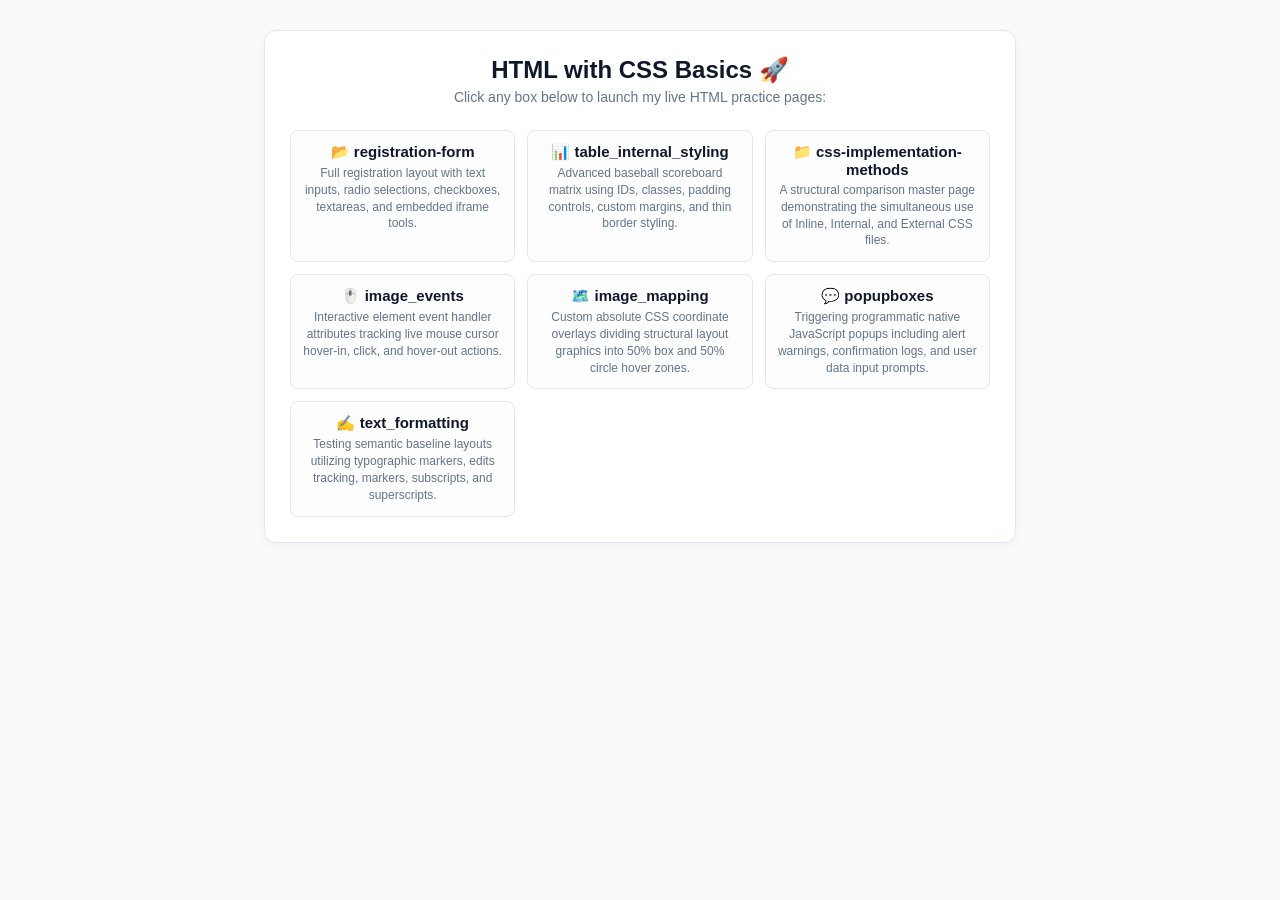
<file: index.html>
<!DOCTYPE html>
<html lang="en">
<head>
    <meta charset="UTF-8">
    <meta name="viewport" content="width=device-width, initial-scale=1.0">
    <title>HTML with CSS Basics</title>
    <style>
        body { font-family: 'Segoe UI', Arial, sans-serif; background-color: #f8fafc; margin: 0; padding: 30px 15px; color: #1e293b; }
        .container { max-width: 700px; margin: 0 auto; background: white; padding: 25px; border-radius: 12px; box-shadow: 0 4px 10px rgba(0,0,0,0.04); border: 1px solid #e2e8f0; }
        h1 { text-align: center; color: #0f172a; margin-top: 0; margin-bottom: 5px; font-size: 24px; }
        p.subtitle { text-align: center; color: #64748b; margin-bottom: 25px; font-size: 14px; margin-top: 0; }
        
        /* Small Simple Grid Layout */
        .grid { display: grid; grid-template-columns: repeat(auto-fit, minmax(200px, 1fr)); gap: 12px; }
        
        /* Small Compact Dashboard Items */
        .card { background: #fdfdfd; padding: 12px; border-radius: 8px; border: 1px solid #e2e8f0; text-align: center; transition: all 0.2s ease; text-decoration: none; display: block; }
        .card:hover { background: #f1f5f9; border-color: #cbd5e1; transform: translateY(-2px); }
        .card h3 { margin: 0 0 4px 0; color: #0f172a; font-size: 15px; }
        .card p { color: #64748b; font-size: 12px; margin: 0; line-height: 1.4; }
    </style>
</head>
<body>

<div class="container">
    <!-- Updated Title to match your exact parent folder workspace name -->
    <h1>HTML with CSS Basics 🚀</h1>
    <p class="subtitle">Click any box below to launch my live HTML practice pages:</p>
    
    <div class="grid">
        <!-- 1: registration-form -->
        <a href="registration-form/index.html" class="card">
            <h3>📂 registration-form</h3>
            <p>Full registration layout with text inputs, radio selections, checkboxes, textareas, and embedded iframe tools.</p>
        </a>

        <!-- 2: table_internal_styling -->
        <a href="table_internal_styling.html" class="card">
            <h3>📊 table_internal_styling</h3>
            <p>Advanced baseball scoreboard matrix using IDs, classes, padding controls, custom margins, and thin border styling.</p>
        </a>

        <!-- 3: css-implementation-methods -->
        <a href="css-implementation-methods/index.html" class="card">
            <h3>📁 css-implementation-methods</h3>
            <p>A structural comparison master page demonstrating the simultaneous use of Inline, Internal, and External CSS files.</p>
        </a>

        <!-- 4: image_events -->
        <a href="image_events.html" class="card">
            <h3>🖱️ image_events</h3>
            <p>Interactive element event handler attributes tracking live mouse cursor hover-in, click, and hover-out actions.</p>
        </a>

        <!-- 5: image_mapping -->
        <a href="image_mapping.html" class="card">
            <h3>🗺️ image_mapping</h3>
            <p>Custom absolute CSS coordinate overlays dividing structural layout graphics into 50% box and 50% circle hover zones.</p>
        </a>

        <!-- 6: popupboxes -->
        <a href="popupboxes.html" class="card">
            <h3>💬 popupboxes</h3>
            <p>Triggering programmatic native JavaScript popups including alert warnings, confirmation logs, and user data input prompts.</p>
        </a>

        <!-- 7: text_formatting -->
        <a href="text_formatting.html" class="card">
            <h3>✍️ text_formatting</h3>
            <p>Testing semantic baseline layouts utilizing typographic markers, edits tracking, markers, subscripts, and superscripts.</p>
        </a>
    </div>
</div>

</body>
</html>
</file>
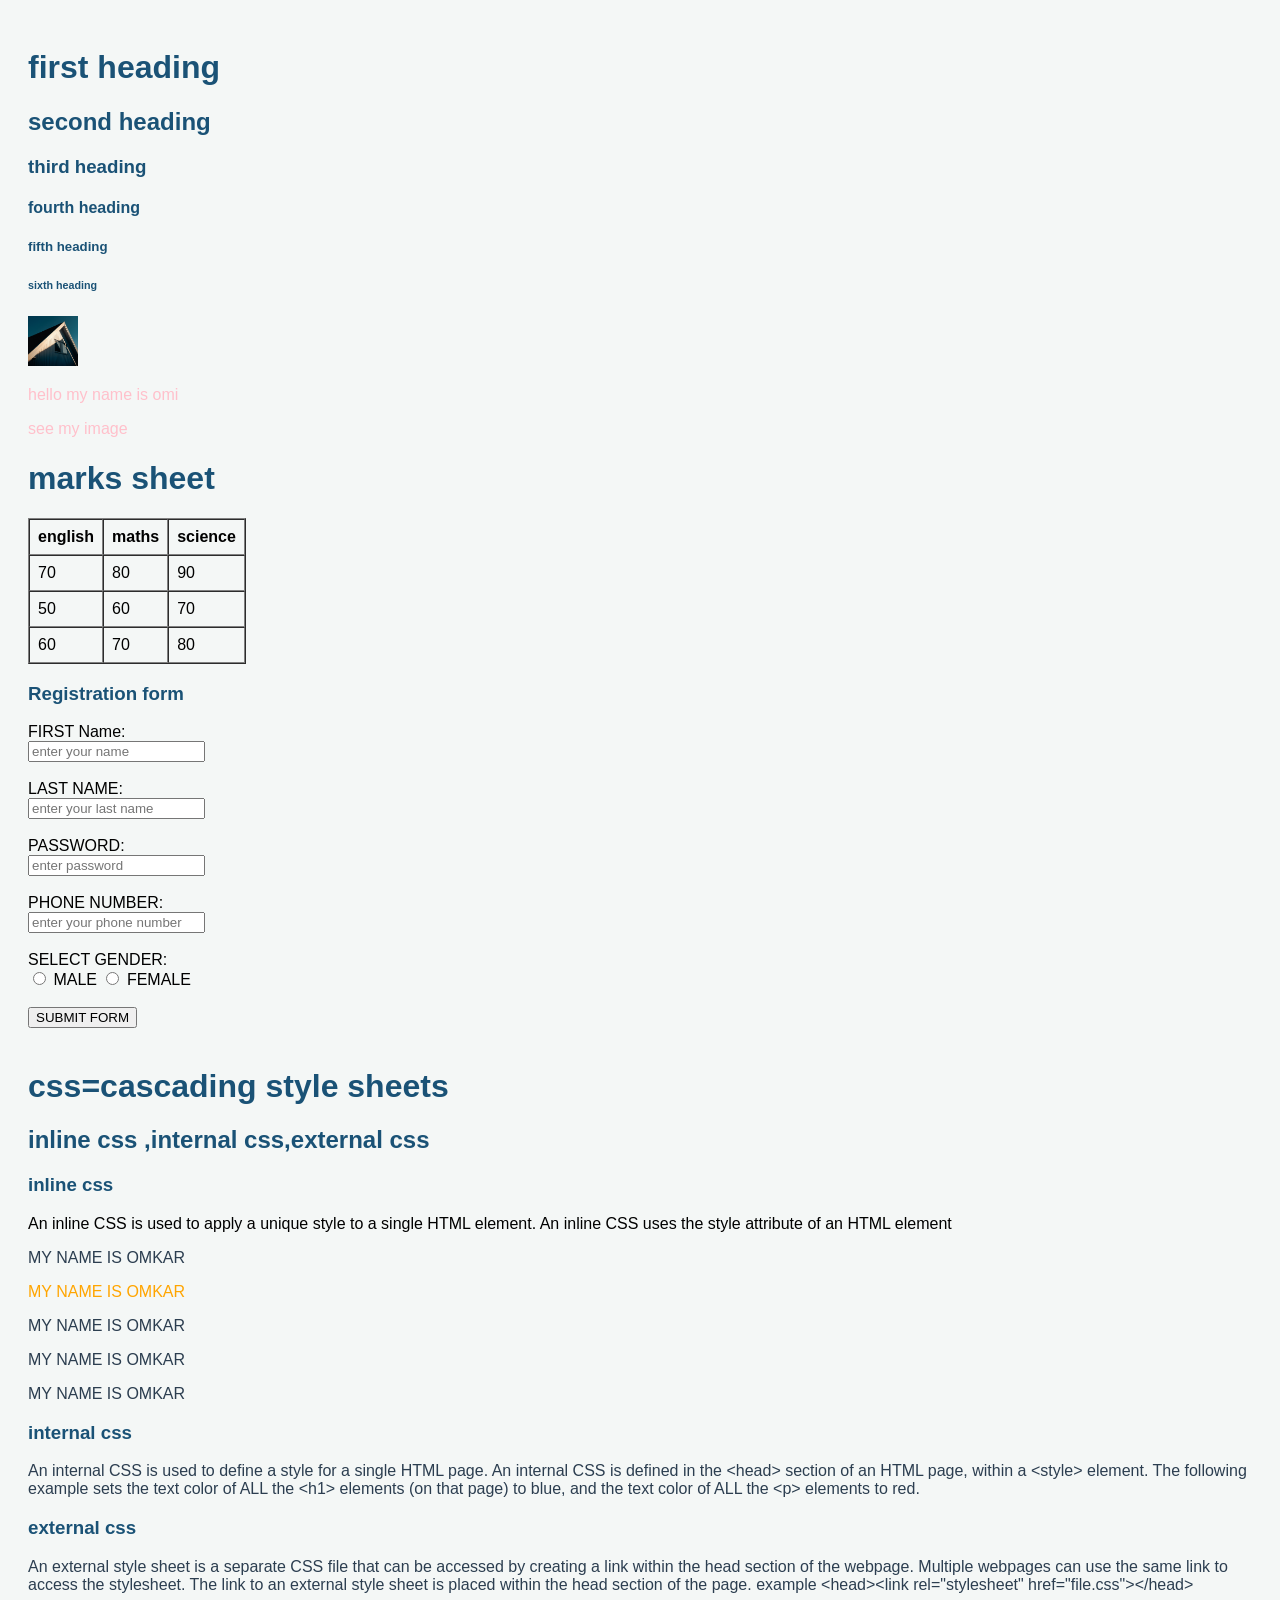
<file: css-implementation-methods/index.html>
<!doctype html>
<html>
<head> 
    <title> css_implementation_methods </title>
    <!-- Connecting your external CSS file -->
    <link rel="stylesheet" href="s1.css">
    
    <!-- Internal CSS demonstration -->
    <style>
        .pink-text { color: pink; }
    </style>
</head>
<body>

    <h1> first heading</h1> 
    <h2> second heading</h2>
    <h3> third heading</h3>
    <h4> fourth heading </h4>
    <h5> fifth heading </h5>
    <h6> sixth heading </h6>

    <!-- Your working image -->
    <img src="2.jpg" height="50" width="50">

    <p class="pink-text"> hello my name is omi</p>
    <p class="pink-text"> see my image</p>

    <h1> marks sheet </h1>
    <table border="1" cellpadding="8" cellspacing="0">
        <tr>
            <th> english </th>
            <th> maths </th>
            <th> science </th>
        </tr>
        <tr>
            <td> 70 </td>
            <td> 80 </td>
            <td> 90 </td>
        </tr>
        <tr>
            <td> 50 </td>
            <td> 60 </td>
            <td> 70 </td>
        </tr>
        <tr>
            <td> 60 </td>
            <td> 70 </td>
            <td> 80 </td>
        </tr>
    </table>

    <h3>Registration form</h3>

    <form>
        FIRST Name:<br>
        <input type="text" Placeholder="enter your name"><br><br>
        
        LAST NAME:<br>
        <input type="text" placeholder="enter your last name"><br><br>
        
        PASSWORD:<br>
        <input type="password" placeholder="enter password"><br><br>
        
        PHONE NUMBER:<br>
        <input type="text" placeholder="enter your phone number"><br><br>

        SELECT GENDER:<br>
        <input type="radio" NAME="GENDER"> MALE
        <input type="radio" NAME="GENDER"> FEMALE<br><br>

        <button type="SUBMIT" value="SUBMIT">SUBMIT FORM</button>
    </form>
    <br>
    
    <h1>css=cascading style sheets</h1>
    <h2>inline css ,internal css,external css</h2>
    
    <h3>inline css</h3>
    <!-- Changed style to black so it's readable on your light grey background -->
    <p style="color:black;">An inline CSS is used to apply a unique style to a single HTML element. An inline CSS uses the style attribute of an HTML element</p>

    <p>MY NAME IS OMKAR</p>
    <p style="color:orange;">MY NAME IS OMKAR</p>
    <p>MY NAME IS OMKAR</p>
    <p>MY NAME IS OMKAR</p>
    <p>MY NAME IS OMKAR</p>

    <h3> internal css </h3>
    <p> An internal CSS is used to define a style for a single HTML page. An internal CSS is defined in the &lt;head&gt; section of an HTML page, within a &lt;style&gt; element. The following example sets the text color of ALL the &lt;h1&gt; elements (on that page) to blue, and the text color of ALL the &lt;p&gt; elements to red.</p>

    <h3> external css</h3>
    <p> An external style sheet is a separate CSS file that can be accessed by creating a link within the head section of the webpage. Multiple webpages can use the same link to access the stylesheet. The link to an external style sheet is placed within the head section of the page. example &lt;head&gt;&lt;link rel="stylesheet" href="file.css"&gt;&lt;/head&gt;</p>

</body>
</html>
</file>
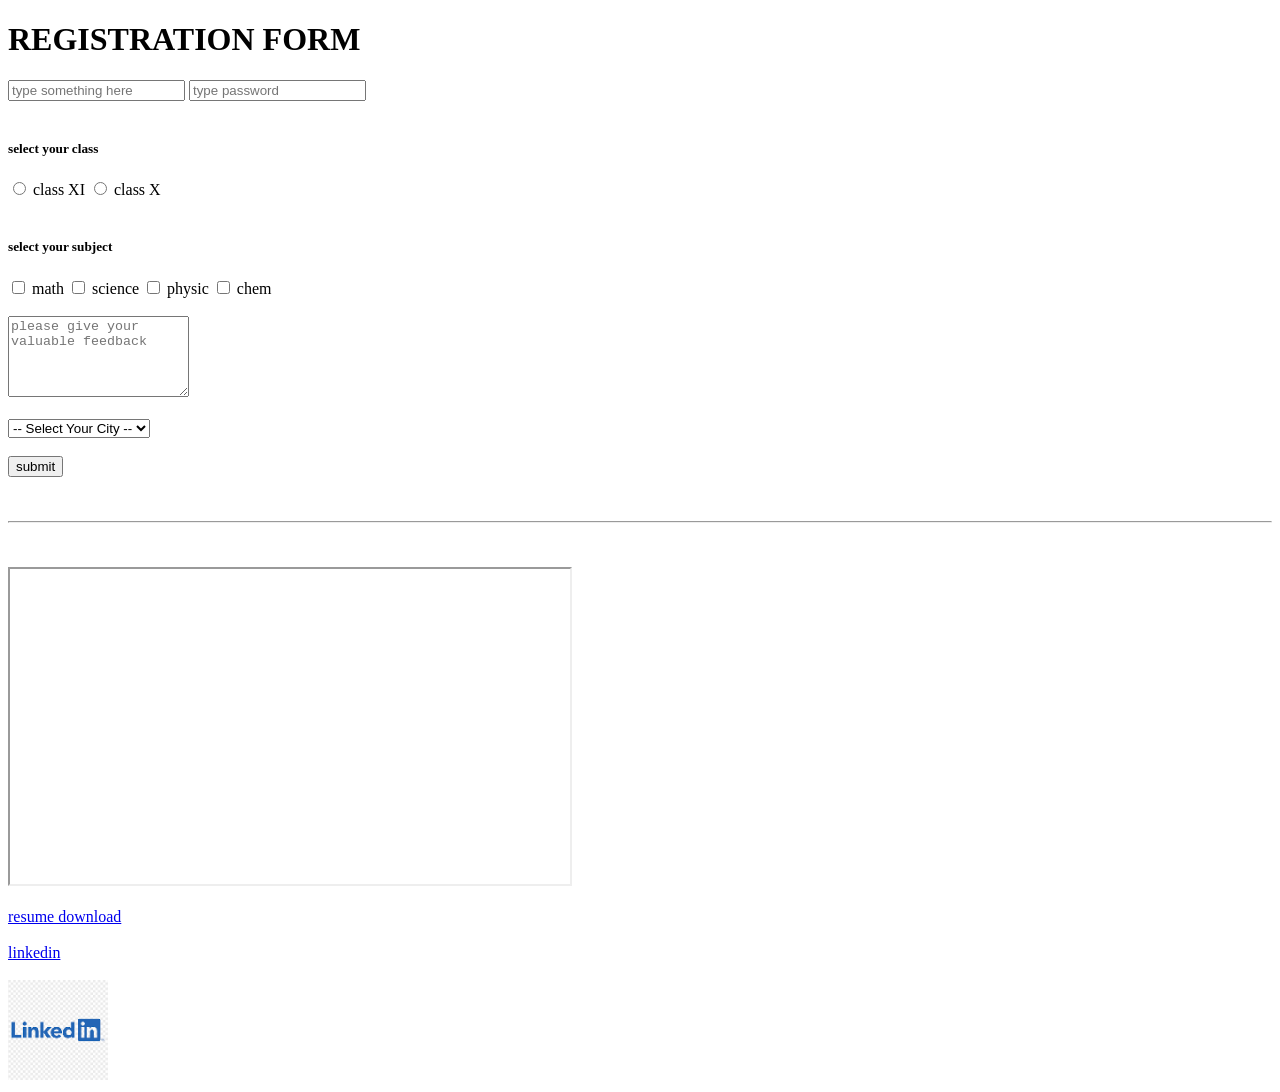
<file: registration-form/index.html>
<!DOCTYPE html>
<html lang="en">
<head>
    <meta charset="UTF-8">
    <meta name="viewport" content="width=device-width, initial-scale=1.0">
    <title>Document</title>
</head>
<body>
    <h1>REGISTRATION FORM</h1>
            
    <form action="/action.php">
        <input type="text" placeholder="type something here">
        <input type="password" placeholder="type password">
        <br><br>

        <!-- for single choice -->
        <h5>select your class</h5>
        <label for="101">
            <input type="radio" value="class XI" name="class" id="101"> class XI
        </label>
        <label for="102">
            <input type="radio" value="class X" name="class" id="102"> class X
        </label>

        <br><br>

        <!-- for multiple choices -->
        <h5>select your subject</h5>
        <label for="105">
            <input type="checkbox" value="math" name="subject" id="105"> math
        </label>
        <label for="106">
            <input type="checkbox" value="science" name="subject" id="106"> science
        </label>
        <label for="107">
            <input type="checkbox" value="physic" name="subject" id="107"> physic
        </label>
        <label for="108">
            <input type="checkbox" value="chem" name="subject" id="108"> chem
        </label>

        <br><br>

        <textarea name="feedback" placeholder="please give your valuable feedback" rows="5"></textarea>

        <br><br>

        <select name="city">
            <option value="" disabled selected>-- Select Your City --</option>
            <option value="mumbai">mumbai</option>
            <option value="delhi">delhi</option>
            <option value="gujrat">gujrat</option>
            <option value="bangalore">bangalore</option>                        
        </select>

        <br><br>
        <input type="submit" value="submit">    
    </form>
    
    <br><br>
    <hr>
    <br><br>
    
    <iframe src="https://www.wikipedia.org" width="560" height="315"></iframe>

    <br><br>
    <a href="kjckjjcfjfcjsd" target="_blank">resume download</a>
    <br><br>
    
    <a href="https://linkedin.com" target="_blank">linkedin</a>
    <br><br>

    <a href="https://linkedin.com" target="_blank">
        <img src="images.png" alt="linkedin" height="100">
    </a>

</body>       
</html>
</file>
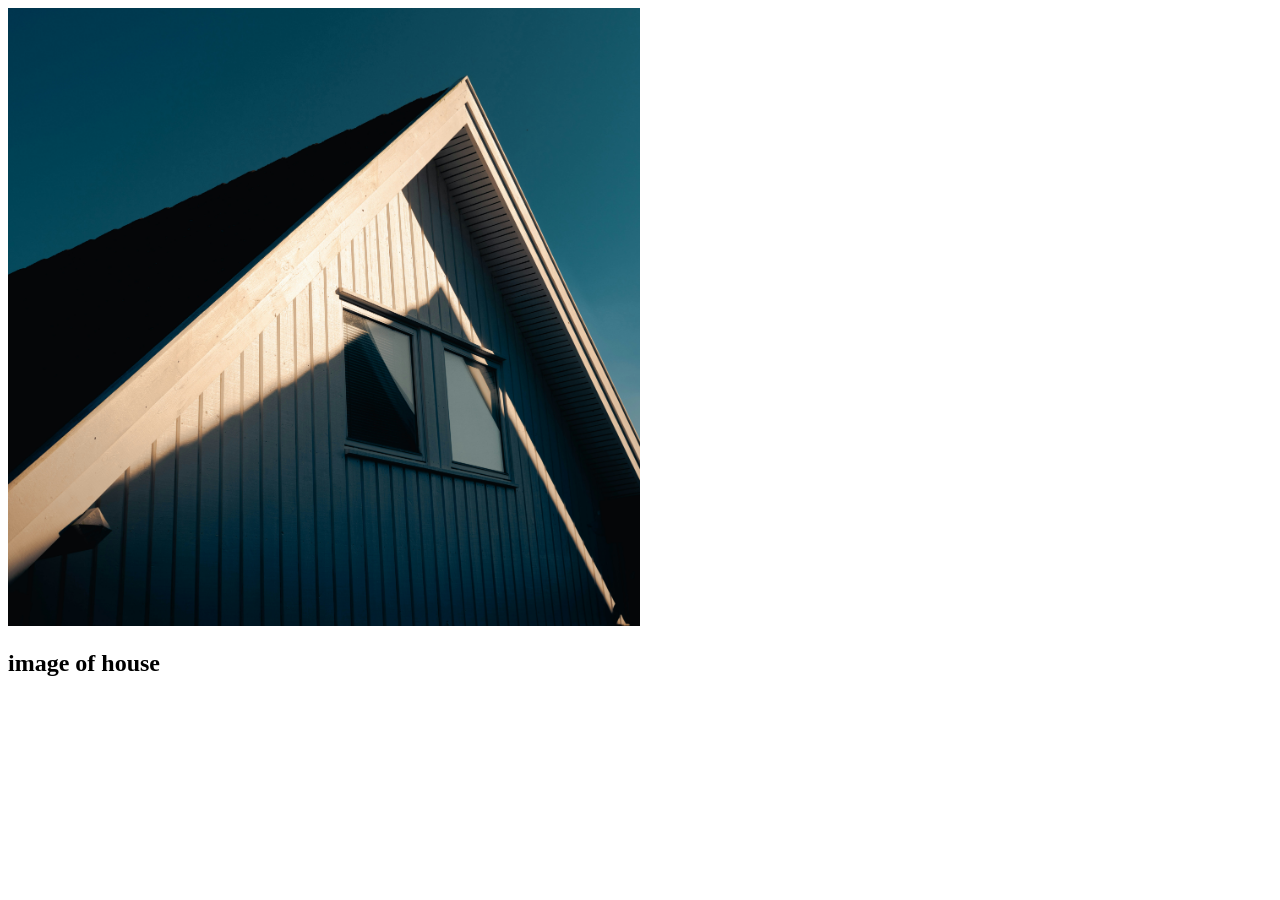
<file: image_events.html>
<!DOCTYPE html>
<html lang="en">
<head>
    <meta charset="UTF-8">
    <meta http-equiv="X-UA-Compatible" content="IE=edge">
    <meta name="viewport" content="width=device-width, initial-scale=1.0">
    <title>Image Event Attributes</title>
</head>
<body>

    <!-- Displays the graphic at half screen width, triggers a popup on hover, and triggers another popup when clicked -->
    <img src="2.jpg" width="50%" alt="house" onmouseover="alert('mouse over image')" onclick="alert('image of house')">
    
    <!-- Heading text that displays a popup notification when the user's mouse cursor exits the text boundary area -->
    <h2 onmouseout="alert('mouse out of text')">image of house</h2>

</body>
</html>
</file>
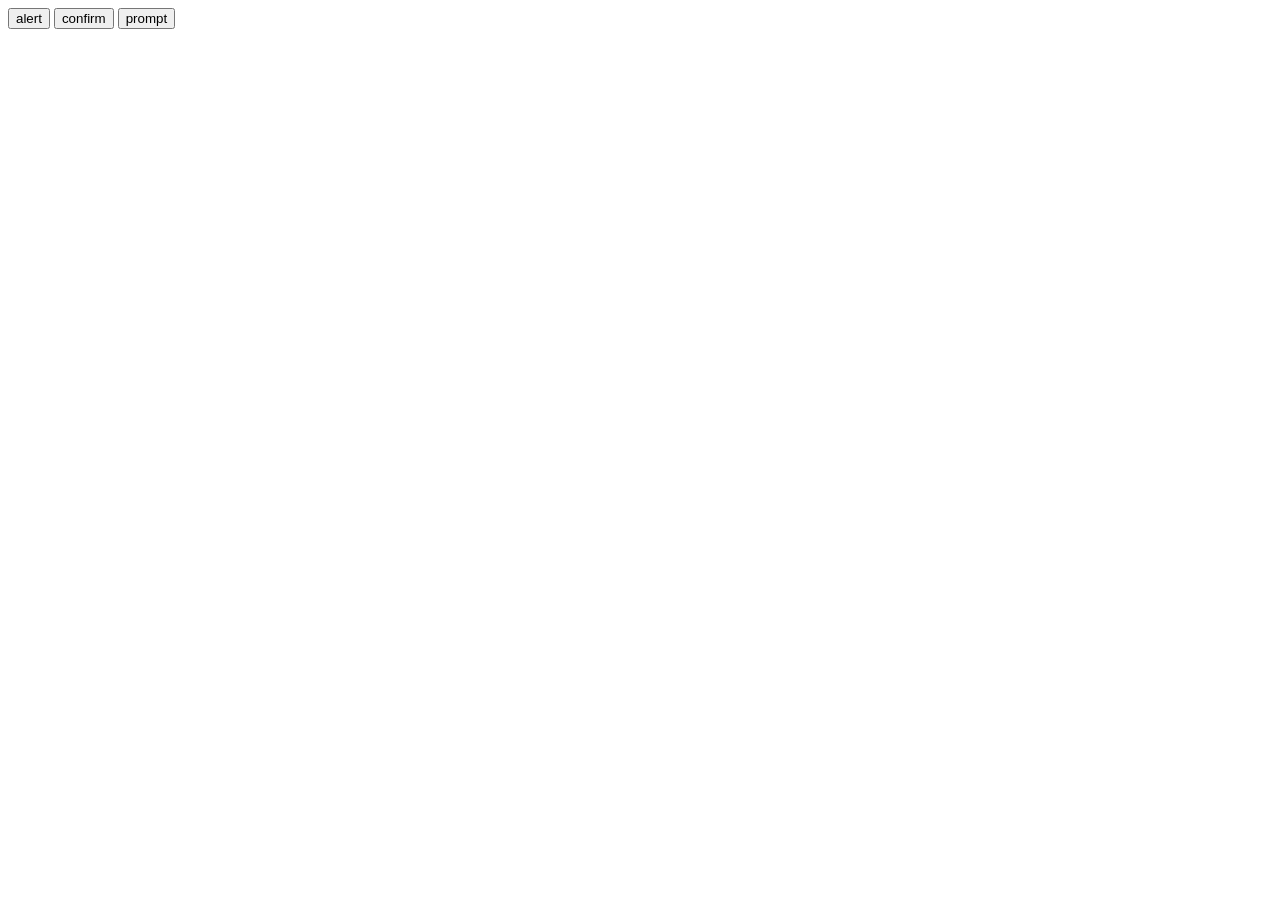
<file: popupboxes.html>
<!DOCTYPE html>
<html lang="en">
<head>
    <meta charset="UTF-8">
    <meta http-equiv="X-UA-Compatible" content="IE=edge">
    <meta name="viewport" content="width=device-width, initial-scale=1.0">
    <title>Popup Box Triggers</title>
</head>
<body>

    <!-- Displays a standard informational popup notification window with a single OK confirmation button -->
    <button onclick="alert('this is alert box!')">alert</button>

    <!-- Displays a verification choice box containing both OK and Cancel options to capture user confirmation -->
    <button onclick="confirm('this is confirm box!')">confirm</button>

    <!-- Displays an interactive modal window with an editable text slot to collect direct input variables from the user -->
    <button onclick="prompt('this is prompt box!')">prompt</button>

</body>
</html>
</file>
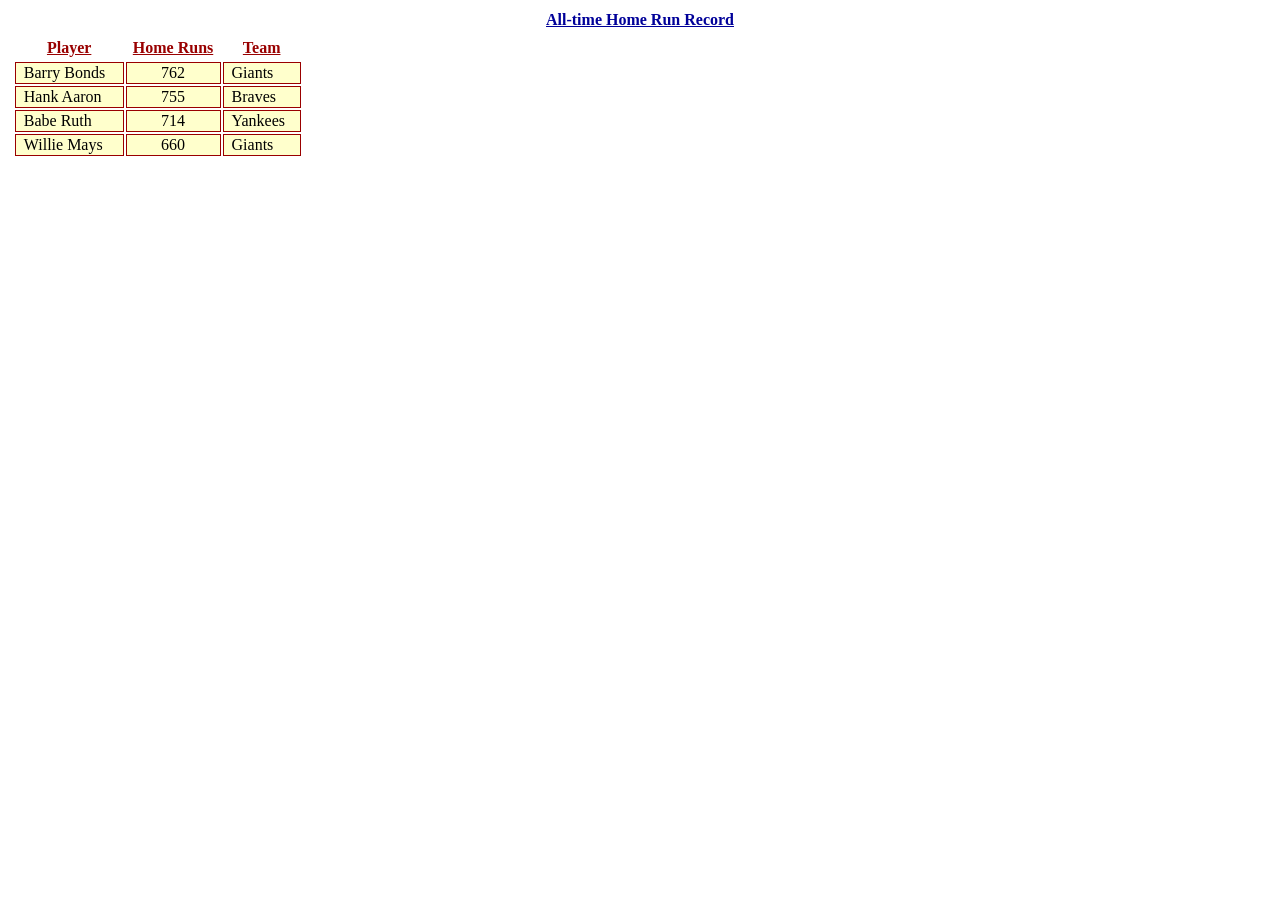
<file: table_internal_styling.html>
<!DOCTYPE html>
<html lang="en">
<head>
    <meta charset="UTF-8">
    <meta http-equiv="X-UA-Compatible" content="IE=edge">
    <meta name="viewport" content="width=device-width, initial-scale=1.0">
    <title>All-time Home Run Record</title>
    <style>
        h1 {
          color: #009;
          font-size: 1em;
          margin-bottom: .3em;
          text-align: center;
          text-decoration: underline;
        }
        
        table {
          margin: .3em;
          width: 290px;
        }
        
        th {
          padding: .2em;
        }
        
        td {
          background-color: #ffc;
          border: 1px solid #900;
          padding-left: .5em;
          padding-right: .5em;
        }
        
        #trHeader {
          color: #900;
          text-decoration: underline;
        }
        
        .centerCell {
          text-align: center;
        }
    </style>
</head>
<body>
      
    <div>
        <h1>All-time Home Run Record</h1>
        <table>
            <tr id="trHeader">
                <th>Player</th>
                <th>Home Runs</th>
                <th>Team</th>
            </tr>
            <tr>
                <td>Barry Bonds</td>
                <td class="centerCell">762</td>
                <td>Giants</td>
            </tr>
            <tr>
                <td>Hank Aaron</td>
                <td class="centerCell">755</td>
                <td>Braves</td>
            </tr>
            <tr>
                <td>Babe Ruth</td>
                <td class="centerCell">714</td>
                <td>Yankees</td>
            </tr>
            <tr>
                <td>Willie Mays</td>
                <td class="centerCell">660</td>
                <td>Giants</td>
            </tr>
        </table>
    </div>

</body>
</html>
</file>
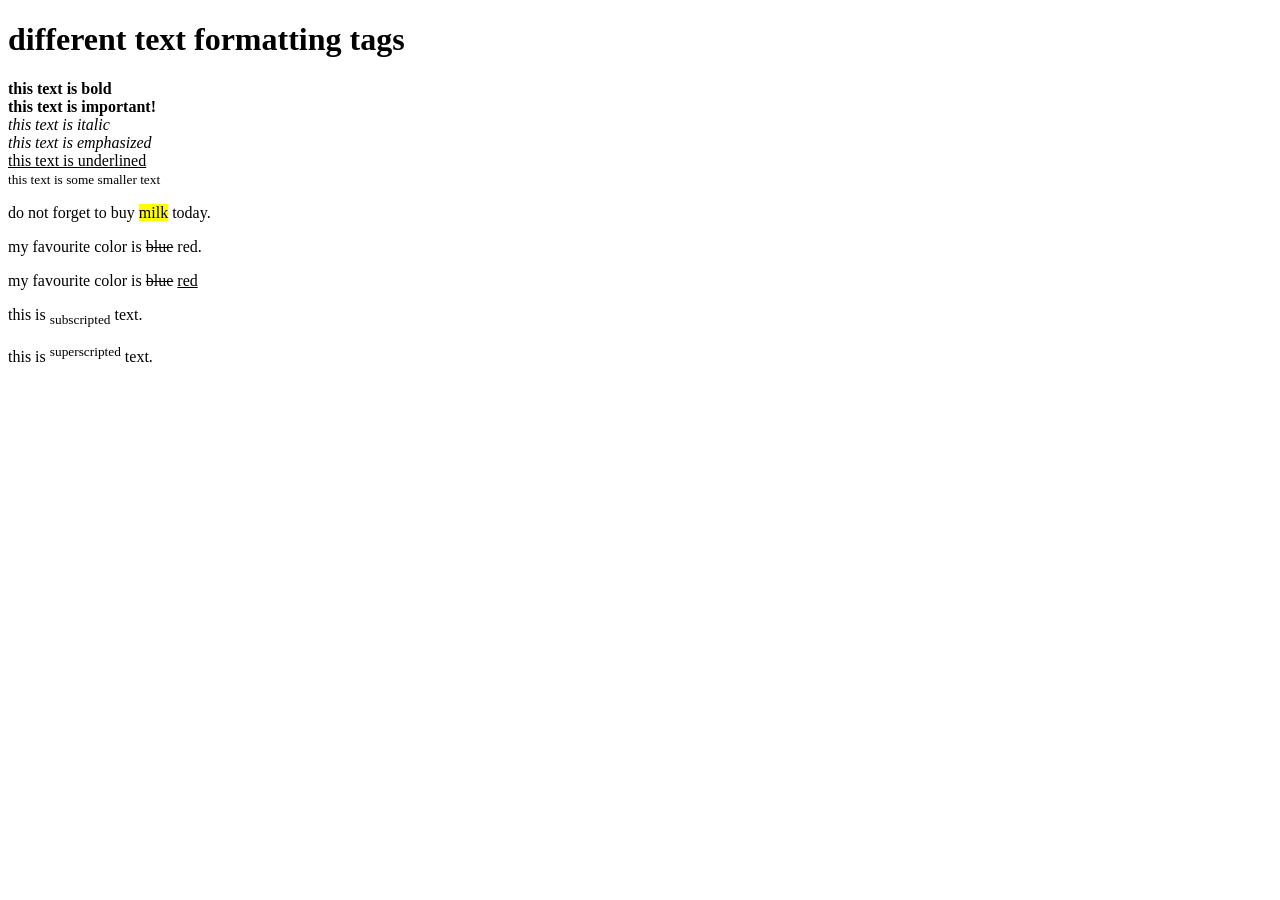
<file: text_formatting.html>
<!DOCTYPE html>
<html lang="en">
<head>
    <meta charset="UTF-8">
    <meta http-equiv="X-UA-Compatible" content="IE=edge">
    <meta name="viewport" content="width=device-width, initial-scale=1.0">
    <title>text formatting tags</title>
</head>
<body>

    <!-- Creates a large, prominent top-level main title element block -->
    <h1>different text formatting tags</h1>

    <!-- Applies a heavy weight style block to visually thicken targeted font lines -->
    <b>this text is bold</b><br>

    <!-- Highlights a phrase semantically to signal critical importance to screen readers -->
    <strong>this text is important!</strong><br>

    <!-- Angles font rendering lines slightly forward to imply emphasis or voice tone shifts -->
    <i>this text is italic</i><br>

    <!-- Stresses an emphasis zone that defaults visually to angled italic letter styling -->
    <em>this text is emphasized</em><br>

    <!-- Draws a solid decorative horizontal tracking line directly beneath the character string -->
    <u>this text is underlined</u><br>

    <!-- Shrinks font proportions down exactly one step smaller than surrounding paragraph baselines -->
    <small>this text is some smaller text</small>

    <!-- Highlights specific keywords with a bright fluorescent yellow background fill texture -->
    <p>do not forget to buy <mark>milk</mark> today.</p>

    <!-- Draws a strikethrough horizontal delete line through outdated or removed text layers -->
    <p>my favourite color is <del>blue</del> red.</p>

    <!-- Combines deletion lines with an underline insertion layer to track clear revisions -->
    <p>my favourite color is <del>blue</del> <ins>red</ins></p>

    <!-- Vertically drops characters halfway beneath baseline parameters for mathematical metrics -->
    <p>this is <sub>subscripted</sub> text.</p>

    <!-- Vertically floats characters halfway above baseline parameters for exponential power metrics -->
    <p>this is <sup>superscripted</sup> text.</p>

</body>
</html>
</file>
<file: css-implementation-methods/s1.css>
/* Styling for all paragraphs */
p {
    color: #2c3e50; /* Dark slate grey for easy reading */
}

/* Styling for the webpage background */
body {
    background-color: #f4f7f6; /* Clean, soft light-grey background */
    font-family: Arial, sans-serif;
    padding: 20px;
}

/* Styling for all headings */
h1, h2, h3, h4, h5, h6 {
    color: #1a5276; /* Dark professional blue */
}
</file>
